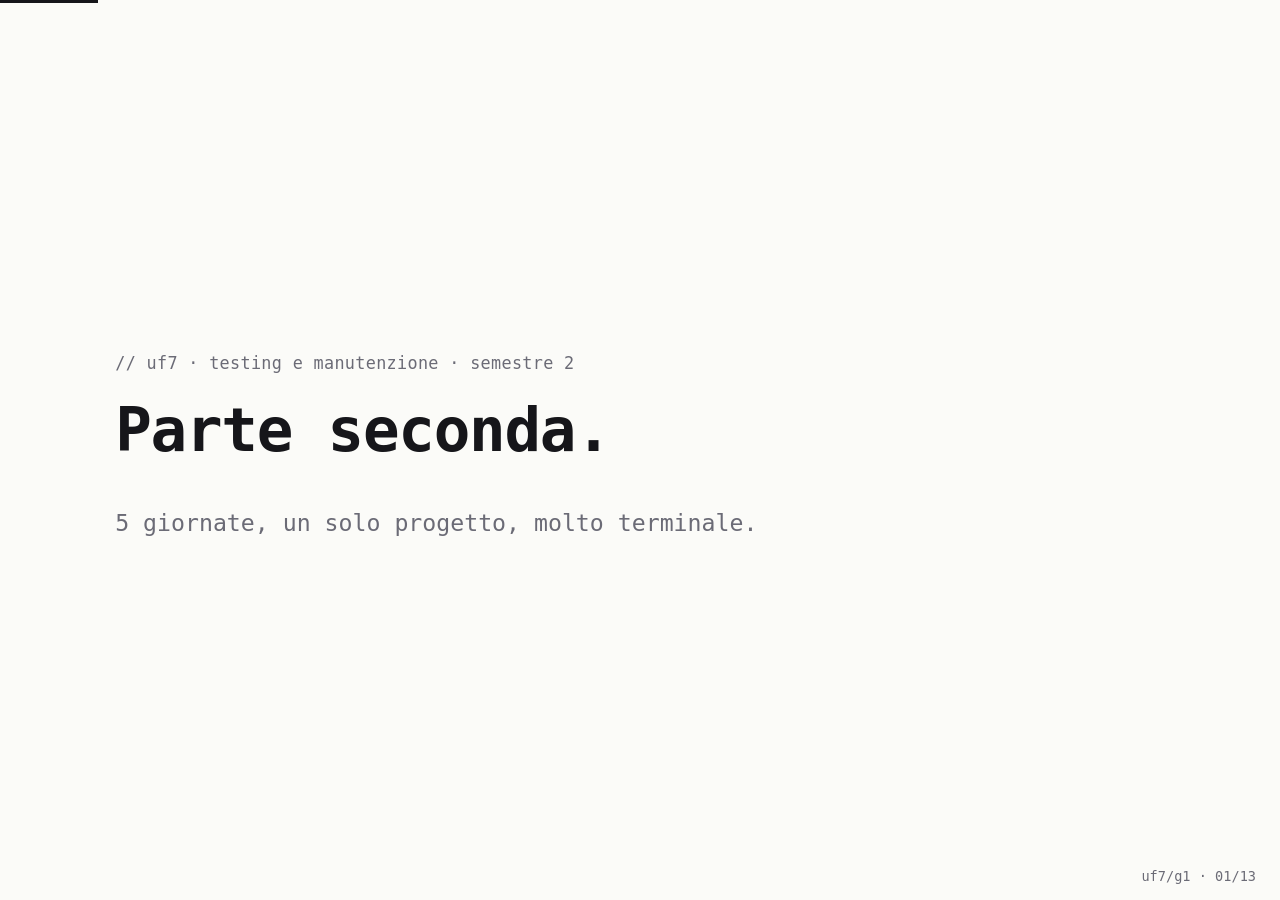
<file: testing-day6/slides_G1.html>
<!DOCTYPE html>
<html lang="it">
<head>
<meta charset="utf-8">
<meta name="viewport" content="width=device-width, initial-scale=1">
<title>G1 · API REST</title>
<style>
  :root {
    --bg: #fbfbf8; --fg: #16161a; --muted: #6b6b76; --line: #dcdcd6; --code: #f1f1ec;
    --acc: #15803d; --ko: #b91c1c; --warn: #a16207;
  }
  * { box-sizing: border-box; }
  html, body { margin: 0; height: 100%; background: var(--bg); color: var(--fg);
    font-family: ui-monospace, "SF Mono", "JetBrains Mono", Menlo, Consolas, monospace; }
  .slide { display: none; height: 100vh; padding: 8vh 9vw; flex-direction: column; justify-content: center; }
  .slide.attiva { display: flex; }
  .etichetta { color: var(--muted); font-size: clamp(.8rem, 1.4vw, 1.05rem); margin: 0 0 1.2em; letter-spacing: .02em; }
  .etichetta::before { content: "// "; }
  h1 { font-size: clamp(2rem, 5vw, 3.8rem); font-weight: 700; margin: 0 0 .5em; line-height: 1.15; letter-spacing: -.02em; }
  h2 { font-size: clamp(1.4rem, 3.2vw, 2.4rem); font-weight: 700; margin: 0 0 .9em; letter-spacing: -.01em; }
  h2::before { content: "$ "; color: var(--acc); }
  p, li, td, th { font-size: clamp(1rem, 1.9vw, 1.45rem); line-height: 1.55; }
  p { margin: .4em 0; max-width: 60ch; }
  .sotto { color: var(--muted); }
  ul { list-style: none; padding: 0; margin: .3em 0; }
  li { margin: .45em 0; padding-left: 1.6em; position: relative; }
  li::before { content: "-"; position: absolute; left: .3em; color: var(--muted); }
  pre, code { font-family: inherit; }
  code { background: var(--code); padding: .05em .35em; border-radius: 3px; }
  pre { background: var(--code); border: 1px solid var(--line); border-radius: 4px; padding: 1em 1.2em; margin: .6em 0;
    font-size: clamp(.8rem, 1.5vw, 1.15rem); line-height: 1.55; overflow-x: auto; }
  pre code { background: none; padding: 0; }
  .c { color: var(--muted); }
  table { border-collapse: collapse; width: 100%; max-width: 1150px; }
  th, td { text-align: left; padding: .4em .9em .4em 0; border-bottom: 1px solid var(--line); vertical-align: top; }
  th { color: var(--muted); font-weight: 400; }
  .ok { color: var(--acc); } .ko { color: var(--ko); } .warn { color: var(--warn); } .acc { color: var(--acc); }
  .regola { border-left: 4px solid var(--fg); padding: .3em 0 .3em 1em; margin-top: 1.2em; font-weight: 700;
    font-size: clamp(1.05rem, 2.2vw, 1.7rem); max-width: 1100px; }
  .regola.ko { border-color: var(--ko); }
  .nav { position: fixed; bottom: 16px; right: 24px; color: var(--muted); font-size: .85rem; }
  .barra { position: fixed; top: 0; left: 0; height: 3px; background: var(--fg); transition: width .2s; }
</style>
</head>
<body>
<div class="barra" id="barra"></div>

<!-- 1 -->
<section class="slide">
  <p class="etichetta">uf7 · testing e manutenzione · semestre 2</p>
  <h1>Parte seconda.</h1>
  <p class="sotto">5 giornate, un solo progetto, molto terminale.</p>
</section>

<!-- 2 -->
<section class="slide">
  <p class="etichetta">semestre 1</p>
  <h2>cat semestre_1.log</h2>
<pre><span class="ok">[ok]</span> g1  caccia ai bug: correggere il codice leggendo i test rossi
<span class="ok">[ok]</span> g2  terminale, venv, eccezioni, primo pytest
<span class="ok">[ok]</span> g3  AAA, parametrize, coverage, mock
<span class="ok">[ok]</span> g4  git, branch, merge, git flow
<span class="ok">[ok]</span> g5  github actions, subprocess, exit code
<span class="ok">[ok]</span> esame superato, da tutti</pre>
  <p>Sapete testare una funzione isolata. Adesso passiamo a un sistema intero.</p>
  <p class="sotto">Ripasso completo: RECAP_SEMESTRE_1.md</p>
</section>

<!-- 3 -->
<section class="slide">
  <p class="etichetta">semestre 2</p>
  <h2>cat programma.txt</h2>
  <table>
    <tr><td>03/11</td><td><b>API REST</b></td><td class="sotto">testare un server dall'esterno, come farebbe un altro programma</td></tr>
    <tr><td>06/11</td><td><b>Browser</b></td><td class="sotto">Playwright usa il sito al posto vostro; verifiche di accessibilità</td></tr>
    <tr><td>10/11</td><td><b>Codice legacy</b></td><td class="sotto">mettere sotto test codice che nessuno ha documentato, poi sistemarlo</td></tr>
    <tr><td>11/11</td><td><b>Report e deploy</b></td><td class="sotto">spiegare i risultati a chi decide; rilasciare in automatico</td></tr>
    <tr><td>25/11</td><td><b>Esame + chaos</b></td><td class="sotto">la mattina l'esame; il pomeriggio rompiamo il sistema di proposito</td></tr>
  </table>
</section>

<!-- 4 -->
<section class="slide">
  <p class="etichetta">obiettivo</p>
  <h2>cosa sapete fare il 25/11</h2>
  <ul>
    <li>trovare bug in un'API che dal sito non si vedono</li>
    <li>scrivere test che usano il browser da soli</li>
    <li>modificare codice vecchio senza test, senza romperlo</li>
    <li>rilasciare in produzione solo quando i test sono verdi</li>
    <li>capire come si comporta un sistema quando un pezzo si guasta</li>
  </ul>
  <p class="sotto">Non è teoria: sono cose che in azienda si fanno ogni settimana.</p>
</section>

<!-- 5 -->
<section class="slide">
  <p class="etichetta">il progetto</p>
  <h2>La Bottega</h2>
  <p>Un e-commerce piccolo: catalogo, login, carrello, checkout, e un corriere esterno che calcola le spedizioni.</p>
  <p>Lo useremo tutti i giorni fino al 25.</p>
  <p class="sotto">Facciamo finta che vi abbiano appena assunti e che il team precedente se ne sia andato. Il codice "funziona", dicono.</p>
</section>

<!-- 6 -->
<section class="slide">
  <p class="etichetta">oggi</p>
  <h2>la domanda</h2>
  <h1>Funziona davvero?</h1>
  <p class="sotto">Ha dei bug. Alcuni li ho messi io. Altri, probabilmente, li troverete voi.</p>
</section>

<!-- 7 -->
<section class="slide">
  <p class="etichetta">concetto</p>
  <h2>HTTP ≈ quello che sapete già</h2>
  <table>
    <tr><th>semestre 1 · CLI</th><th>oggi · API</th></tr>
    <tr><td><code>subprocess.run([...])</code></td><td><code>requests.post(url, json=...)</code></td></tr>
    <tr><td>argomenti</td><td>URL + body</td></tr>
    <tr><td>exit code <span class="ok">0</span> / <span class="ko">1</span> / <span class="ko">2</span></td><td>status code <span class="ok">200</span> / <span class="ko">400</span> / <span class="ko">500</span></td></tr>
    <tr><td>stdout</td><td><code>risposta.json()</code></td></tr>
    <tr><td>stderr</td><td><code>{"errore": "..."}</code></td></tr>
  </table>
  <p class="sotto">Cambiano i nomi, non l'idea: input dentro, verifico cosa esce.</p>
</section>

<!-- 8 -->
<section class="slide">
  <p class="etichetta">concetto</p>
  <h2>status code: di chi è il problema</h2>
  <table>
    <tr><td class="ok"><b>2xx</b></td><td>è andato bene</td><td class="sotto">200 · 201</td></tr>
    <tr><td class="warn"><b>4xx</b></td><td>ha sbagliato il client</td><td class="sotto">400 · 401 · 403 · 404 · 409</td></tr>
    <tr><td class="ko"><b>5xx</b></td><td>ha sbagliato il server</td><td class="sotto">500 · 503</td></tr>
  </table>
  <div class="regola ko">Se un input sbagliato produce un 500, è un bug del server.</div>
</section>

<!-- 9 -->
<section class="slide">
  <p class="etichetta">architettura</p>
  <h2>com'è fatto</h2>
<pre>  pytest/browser  ──http──▶  bottega   :8000  ──http──▶  corriere  :8001
                             app.py                      corriere.py
                             <span class="c">(nostro)</span>                    <span class="c">(non nostro, non si tocca)</span></pre>
  <p>Il riferimento è <code>bottega/README.md</code>: il contratto delle API.</p>
  <div class="regola">Se il codice e il contratto dicono cose diverse, ha ragione il contratto.</div>
</section>

<!-- 10 -->
<section class="slide">
  <p class="etichetta">lab 1</p>
  <h2>il contratto pubblico</h2>
<pre>def test_health():
    <span class="c"># Act</span>
    risposta = requests.get(f"{BASE_URL}/api/health", timeout=5)

    <span class="c"># Assert</span>
    assert risposta.status_code == 200
    assert risposta.json()["status"] == "ok"</pre>
  <ul>
    <li>ogni chiamata di rete ha un <code>timeout</code></li>
    <li>lo schema JSON si valida con <code>jsonschema</code></li>
    <li>per mandare JSON rotto apposta: <code>data=</code>, non <code>json=</code></li>
  </ul>
  <p class="sotto">testing-day6/lab1_contratto/README.md</p>
</section>

<!-- 11 -->
<section class="slide">
  <p class="etichetta">concetto</p>
  <h2>fixture</h2>
<pre><span class="c"># tests/conftest.py</span>
@pytest.fixture
def token(base_url):
    r = requests.post(f"{base_url}/api/login", json={...}, timeout=5)
    return r.json()["token"]

@pytest.fixture
def auth(token):                         <span class="c"># una fixture può usarne un'altra</span>
    return {"Authorization": f"Bearer {token}"}

<span class="c"># tests/test_carrello.py</span>
def test_carrello(base_url, auth):       <span class="c"># pytest le passa in base al nome</span>
    r = requests.get(f"{base_url}/api/carrello", headers=auth, timeout=5)</pre>
  <p class="sotto">In pratica: l'Arrange scritto una volta sola, invece che in ogni test.</p>
</section>

<!-- 12 -->
<section class="slide">
  <p class="etichetta">lab 2</p>
  <h2>token, fixture, stato</h2>
  <ul>
    <li>il <code>POST</code> risponde 201: verificate comunque con un <code>GET</code></li>
    <li>il server si ricorda le cose tra un test e l'altro: <code>autouse=True</code> + <code>/api/reset</code></li>
    <li>i casi d'errore del carrello in un solo test parametrizzato</li>
    <li>un login sbagliato non deve dire se l'utente esiste</li>
  </ul>
  <p class="sotto">testing-day6/lab2_autenticazione/README.md</p>
</section>

<!-- 13 -->
<section class="slide">
  <p class="etichetta">fine giornata</p>
  <h2>git log --oneline oggi</h2>
<pre>a1f3c09 lo status code fa il lavoro dell'exit code
7b2e44d le fixture evitano di ripetere l'Arrange
3c9d0e1 un 500 per un input sbagliato è sempre un bug</pre>
  <p><b>Compito:</b> bug report e correzioni dei Lab 1 e 2, <code>python -m playwright install chromium</code></p>
  <p class="sotto">Venerdì: prima il Lab 3 (il corriere esterno), poi i test che usano il browser.</p>
</section>

<div class="nav" id="nav"></div>
<script>
  const slide = [...document.querySelectorAll(".slide")];
  let i = Math.max(0, Math.min(slide.length - 1, parseInt(location.hash.slice(1) || "1", 10) - 1));
  const dueCifre = (n) => String(n).padStart(2, "0");
  function mostra() {
    slide.forEach((s, k) => s.classList.toggle("attiva", k === i));
    document.getElementById("nav").textContent = `uf7/g1 · ${dueCifre(i + 1)}/${dueCifre(slide.length)}`;
    document.getElementById("barra").style.width = `${((i + 1) / slide.length) * 100}%`;
    history.replaceState(null, "", `#${i + 1}`);
  }
  document.addEventListener("keydown", (e) => {
    if (["ArrowRight", "PageDown", " "].includes(e.key)) { i = Math.min(i + 1, slide.length - 1); mostra(); }
    if (["ArrowLeft", "PageUp"].includes(e.key)) { i = Math.max(i - 1, 0); mostra(); }
    if (e.key === "f" || e.key === "F") { document.fullscreenElement ? document.exitFullscreen() : document.documentElement.requestFullscreen(); }
  });
  document.addEventListener("click", (e) => { if (e.clientX > innerWidth / 2) { i = Math.min(i + 1, slide.length - 1); } else { i = Math.max(i - 1, 0); } mostra(); });
  mostra();
</script>
</body>
</html>
</file>
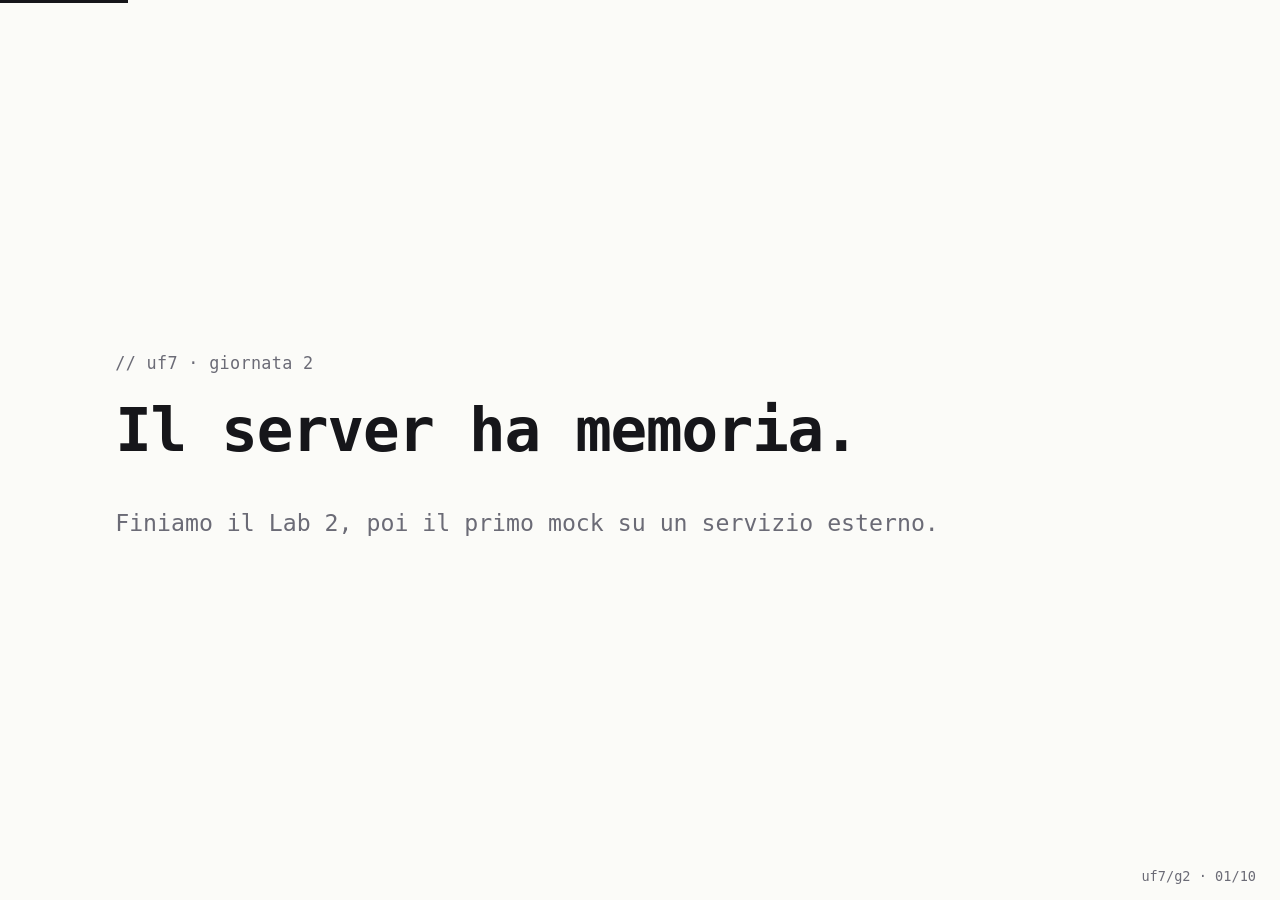
<file: testing-day7/slides_G2.html>
<!DOCTYPE html>
<html lang="it">
<head>
<meta charset="utf-8">
<meta name="viewport" content="width=device-width, initial-scale=1">
<title>G2 · Test isolati e mock</title>
<style>
  :root {
    --bg: #fbfbf8; --fg: #16161a; --muted: #6b6b76; --line: #dcdcd6; --code: #f1f1ec;
    --acc: #15803d; --ko: #b91c1c; --warn: #a16207;
  }
  * { box-sizing: border-box; }
  html, body { margin: 0; height: 100%; background: var(--bg); color: var(--fg);
    font-family: ui-monospace, "SF Mono", "JetBrains Mono", Menlo, Consolas, monospace; }
  .slide { display: none; height: 100vh; padding: 8vh 9vw; flex-direction: column; justify-content: center; }
  .slide.attiva { display: flex; }
  .etichetta { color: var(--muted); font-size: clamp(.8rem, 1.4vw, 1.05rem); margin: 0 0 1.2em; letter-spacing: .02em; }
  .etichetta::before { content: "// "; }
  h1 { font-size: clamp(2rem, 5vw, 3.8rem); font-weight: 700; margin: 0 0 .5em; line-height: 1.15; letter-spacing: -.02em; }
  h2 { font-size: clamp(1.4rem, 3.2vw, 2.4rem); font-weight: 700; margin: 0 0 .9em; letter-spacing: -.01em; }
  h2::before { content: "$ "; color: var(--acc); }
  p, li, td, th { font-size: clamp(1rem, 1.9vw, 1.45rem); line-height: 1.55; }
  p { margin: .4em 0; max-width: 60ch; }
  .sotto { color: var(--muted); }
  ul { list-style: none; padding: 0; margin: .3em 0; }
  li { margin: .45em 0; padding-left: 1.6em; position: relative; }
  li::before { content: "-"; position: absolute; left: .3em; color: var(--muted); }
  pre, code { font-family: inherit; }
  code { background: var(--code); padding: .05em .35em; border-radius: 3px; }
  pre { background: var(--code); border: 1px solid var(--line); border-radius: 4px; padding: 1em 1.2em; margin: .6em 0;
    font-size: clamp(.8rem, 1.5vw, 1.15rem); line-height: 1.55; overflow-x: auto; }
  pre code { background: none; padding: 0; }
  .c { color: var(--muted); }
  table { border-collapse: collapse; width: 100%; max-width: 1150px; }
  th, td { text-align: left; padding: .4em .9em .4em 0; border-bottom: 1px solid var(--line); vertical-align: top; }
  th { color: var(--muted); font-weight: 400; }
  .ok { color: var(--acc); } .ko { color: var(--ko); } .warn { color: var(--warn); } .acc { color: var(--acc); }
  .regola { border-left: 4px solid var(--fg); padding: .3em 0 .3em 1em; margin-top: 1.2em; font-weight: 700;
    font-size: clamp(1.05rem, 2.2vw, 1.7rem); max-width: 1100px; }
  .regola.ko { border-color: var(--ko); }
  .nav { position: fixed; bottom: 16px; right: 24px; color: var(--muted); font-size: .85rem; }
  .barra { position: fixed; top: 0; left: 0; height: 3px; background: var(--fg); transition: width .2s; }
</style>
</head>
<body>
<div class="barra" id="barra"></div>

<!-- 1 -->
<section class="slide">
  <p class="etichetta">uf7 · giornata 2</p>
  <h1>Il server ha memoria.</h1>
  <p class="sotto">Finiamo il Lab 2, poi il primo mock su un servizio esterno.</p>
</section>

<!-- 2 -->
<section class="slide">
  <p class="etichetta">ripasso</p>
  <h2>cat dove_eravamo.txt</h2>
<pre>client  --- richiesta HTTP --->  server     <span class="c"># pytest + requests ---> la Bottega</span>
        <--- status + JSON ----

<span class="ok">200</span> ok   <span class="ok">201</span> creato   <span class="warn">400</span> dati sbagliati   <span class="warn">401</span> chi sei?
<span class="warn">404</span> non esiste   <span class="warn">409</span> conflitto   <span class="ko">500</span> il server è esploso</pre>
  <p>Una <b>fixture</b> prepara qualcosa per il test. Il test la chiede scrivendone il nome tra i parametri.</p>
</section>

<!-- 3 -->
<section class="slide">
  <p class="etichetta">lab 2 · livello 2</p>
  <h2>non fidarti del 201</h2>
<pre>requests.post(f"{base_url}/api/carrello", json={"prodotto_id": 2, "quantita": 2}, ...)

carrello = requests.get(f"{base_url}/api/carrello", ...).json()   <span class="c"># un'ALTRA chiamata</span>
assert carrello["righe"][0]["quantita"] == 2
assert carrello["totale"] == 69.00</pre>
  <p>Il server dice "fatto". Lo verifichiamo chiedendogli lo stato.</p>
</section>

<!-- 4 -->
<section class="slide">
  <p class="etichetta">lab 2 · livello 2</p>
  <h2>pytest</h2>
<pre><span class="ko">E       assert 4 == 2</span></pre>
  <p>Il test era giusto. Un test precedente aveva già messo 2 mouse nel carrello, e il server se li ricordava.</p>
  <p class="regola ko">Un test che dipende dall'ordine è un test flaky.</p>
</section>

<!-- 5 -->
<section class="slide">
  <p class="etichetta">lab 2 · livello 2</p>
  <h2>cat tests/conftest.py</h2>
<pre>@pytest.fixture(autouse=True)        <span class="c"># gira prima di OGNI test</span>
def stato_pulito(base_url):
    requests.post(f"{base_url}/api/reset", timeout=5)</pre>
  <p>Ogni test parte da uno stato noto. <span class="ok">4 == 2</span> diventa <span class="ok">2 == 2</span>.</p>
  <p class="sotto">Il reset cancella anche i token: nessun problema, gira prima di token e auth.</p>
</section>

<!-- 6 -->
<section class="slide">
  <p class="etichetta">lab 2 · livello 2</p>
  <h2>un test, sei casi</h2>
<pre>@pytest.mark.parametrize("body, status_atteso", [
    ({"prodotto_id": 2, "quantita": -3}, 400),   <span class="ko">201</span>
    ({"prodotto_id": 2, "quantita": 0}, 400),    <span class="ko">201</span>
    ({"prodotto_id": 2, "quantita": "2"}, 400),  <span class="ko">500</span>
    ({"prodotto_id": 2}, 400),                   <span class="ko">500</span>
    ({"prodotto_id": 999, "quantita": 1}, 404),  <span class="ok">404</span>
    ({"prodotto_id": 3, "quantita": 99}, 409),   <span class="ok">409</span>
])</pre>
  <p>Quattro rossi, quattro bug veri. Con <code>-3</code> al checkout lo stock <b>sale</b>.</p>
</section>

<!-- 7 -->
<section class="slide">
  <p class="etichetta">lab 2 · livello 2</p>
  <h2>login fallito</h2>
<pre>POST /api/login  {"username": "pippo", ...}  ->  <span class="ko">"utente inesistente"</span>
POST /api/login  {"username": "mario", ...}  ->  <span class="ko">"password errata"</span></pre>
  <p>Così un attaccante scopre quali utenti esistono. Poi gli resta solo la password.</p>
  <p class="regola">Sempre e solo: "credenziali non valide".</p>
</section>

<!-- 8 -->
<section class="slide">
  <p class="etichetta">lab 3</p>
  <h2>cat spedizioni.py</h2>
<pre>def costo_spedizione(cap, peso):
    risposta = requests.get(f"{CORRIERE_URL}/tariffa", params={...})
    return risposta.json()["costo"]</pre>
  <p>La Bottega chiede il prezzo a SpediVeloce. Il corriere non è nostro: non lo controlliamo.</p>
  <p class="sotto">Per testare il nostro codice non vogliamo dipendere dal loro server.</p>
</section>

<!-- 9 -->
<section class="slide">
  <p class="etichetta">lab 3 · livello 1</p>
  <h2>il primo mock</h2>
<pre>@patch("spedizioni.requests.get")     <span class="c"># dove viene USATO</span>
def test_costo_letto_dalla_risposta(mock_get):
    risposta_finta = MagicMock()
    risposta_finta.status_code = 200
    risposta_finta.json.return_value = {"costo": 4.9}
    mock_get.return_value = risposta_finta

    assert spedizioni.costo_spedizione("50100", 1.5) == 4.9</pre>
  <p>Nessun server acceso. Gira in millisecondi.</p>
</section>

<!-- 10 -->
<section class="slide">
  <p class="etichetta">compito</p>
  <h2>cat homework/README.md</h2>
<pre>[ ] il primo mock, call_args
[ ] timeout, Timeout, ConnectionError, 503   <span class="c"># prima i test, rossi</span>
[ ] ServizioSpedizioniNonDisponibile
[ ] checkout: 503 invece di 500
[ ] bug report</pre>
  <p>Entro lunedì 9/11, 23:59. Il resto è facoltativo.</p>
</section>

<div class="nav" id="nav"></div>
<script>
  const slide = [...document.querySelectorAll(".slide")];
  let i = Math.max(0, Math.min(slide.length - 1, parseInt(location.hash.slice(1) || "1", 10) - 1));
  const dueCifre = (n) => String(n).padStart(2, "0");
  function mostra() {
    slide.forEach((s, k) => s.classList.toggle("attiva", k === i));
    document.getElementById("nav").textContent = `uf7/g2 · ${dueCifre(i + 1)}/${dueCifre(slide.length)}`;
    document.getElementById("barra").style.width = `${((i + 1) / slide.length) * 100}%`;
    history.replaceState(null, "", `#${i + 1}`);
  }
  document.addEventListener("keydown", (e) => {
    if (["ArrowRight", "PageDown", " "].includes(e.key)) { i = Math.min(i + 1, slide.length - 1); mostra(); }
    if (["ArrowLeft", "PageUp"].includes(e.key)) { i = Math.max(i - 1, 0); mostra(); }
    if (e.key === "f" || e.key === "F") { document.fullscreenElement ? document.exitFullscreen() : document.documentElement.requestFullscreen(); }
  });
  document.addEventListener("click", (e) => { if (e.clientX > innerWidth / 2) { i = Math.min(i + 1, slide.length - 1); } else { i = Math.max(i - 1, 0); } mostra(); });
  mostra();
</script>
</body>
</html>
</file>
